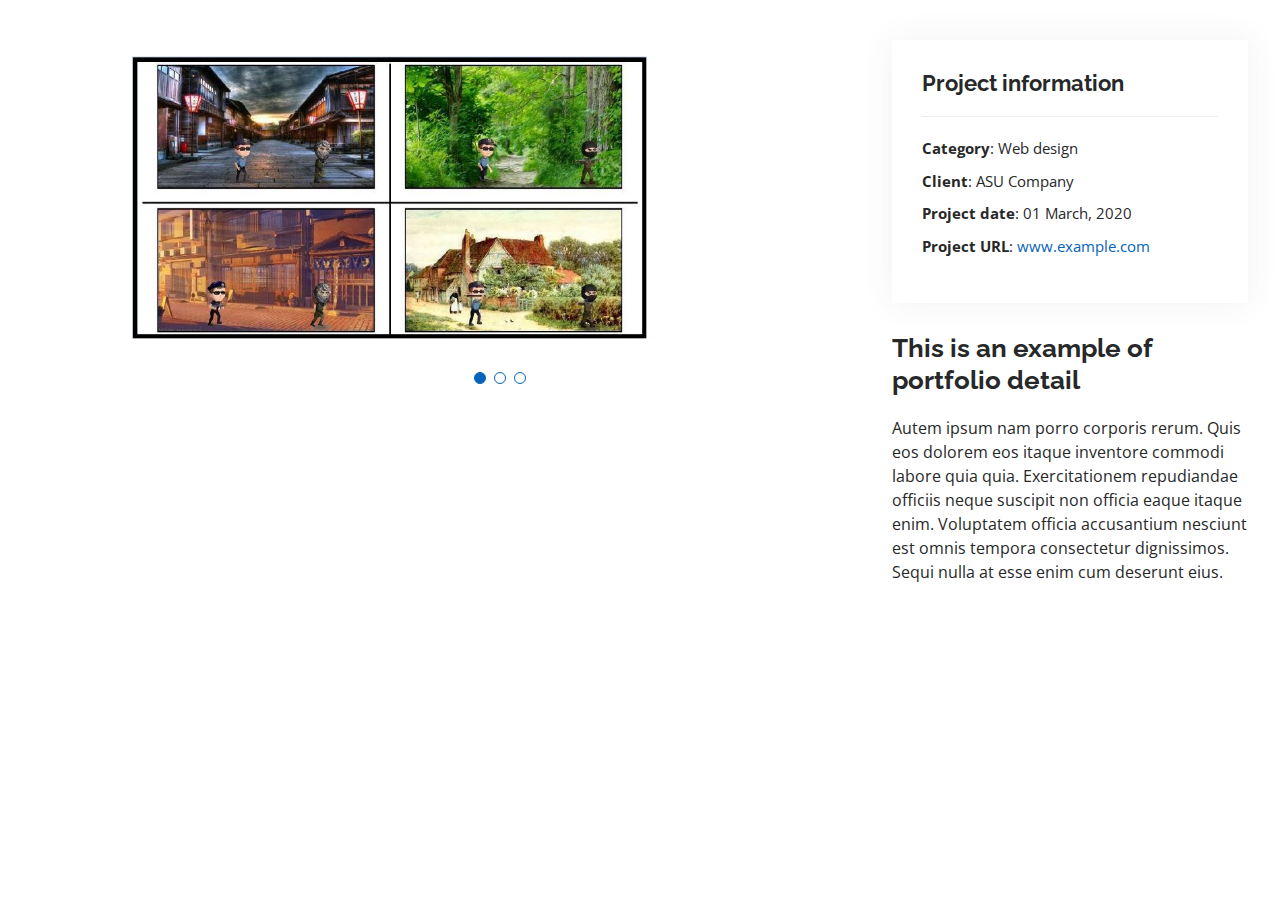
<file: portfolio-details1.html>
<!DOCTYPE html>
<html lang="en">

<head>
  <meta charset="utf-8">
  <meta content="width=device-width, initial-scale=1.0" name="viewport">

  <title>Portfolio Details - Personal Bootstrap Template</title>
  <meta content="" name="description">
  <meta content="" name="keywords">

  <!-- Favicons -->
  <link href="assets/img/favicon.png" rel="icon">
  <link href="assets/img/apple-touch-icon.png" rel="apple-touch-icon">

  <!-- Google Fonts -->
  <link href="https://fonts.googleapis.com/css?family=Open+Sans:300,300i,400,400i,600,600i,700,700i|Raleway:300,300i,400,400i,500,500i,600,600i,700,700i|Poppins:300,300i,400,400i,500,500i,600,600i,700,700i" rel="stylesheet">

  <!-- Vendor CSS Files -->
  <link href="assets/vendor/aos/aos.css" rel="stylesheet">
  <link href="assets/vendor/bootstrap/css/bootstrap.min.css" rel="stylesheet">
  <link href="assets/vendor/bootstrap-icons/bootstrap-icons.css" rel="stylesheet">
  <link href="assets/vendor/boxicons/css/boxicons.min.css" rel="stylesheet">
  <link href="assets/vendor/glightbox/css/glightbox.min.css" rel="stylesheet">
  <link href="assets/vendor/swiper/swiper-bundle.min.css" rel="stylesheet">

  <!-- Template Main CSS File -->
  <link href="assets/css/style.css" rel="stylesheet">


</head>

<body>

  <main id="main">

    <!-- ======= Portfolio Details Section ======= -->
    <section id="portfolio-details" class="portfolio-details">
      <div class="container">

        <div class="row gy-4">

          <div class="col-lg-8">
            <div class="portfolio-details-slider swiper">
              <div class="swiper-wrapper align-items-center">

                <div class="swiper-slide">
                  <img src="assets/ap2/Weapon.JPG" alt="">
                </div>

                <div class="swiper-slide">
                  <img src="assets/ap2/acc.JPG" alt="">
                </div>

                <div class="swiper-slide">
                  <img src="assets/ap2/time.JPG" alt="">
                </div>

              </div>
              <div class="swiper-pagination"></div>
            </div>
          </div>

          <div class="col-lg-4">
            <div class="portfolio-info">
              <h3>Project information</h3>
              <ul>
                <li><strong>Category</strong>: Web design</li>
                <li><strong>Client</strong>: ASU Company</li>
                <li><strong>Project date</strong>: 01 March, 2020</li>
                <li><strong>Project URL</strong>: <a href="#">www.example.com</a></li>
              </ul>
            </div>
            <div class="portfolio-description">
              <h2>This is an example of portfolio detail</h2>
              <p>
                Autem ipsum nam porro corporis rerum. Quis eos dolorem eos itaque inventore commodi labore quia quia. Exercitationem repudiandae officiis neque suscipit non officia eaque itaque enim. Voluptatem officia accusantium nesciunt est omnis tempora consectetur dignissimos. Sequi nulla at esse enim cum deserunt eius.
              </p>
            </div>
          </div>

        </div>

      </div>
    </section><!-- End Portfolio Details Section -->

  </main><!-- End #main -->

  <div id="preloader"></div>
  <a href="#" class="back-to-top d-flex align-items-center justify-content-center"><i class="bi bi-arrow-up-short"></i></a>

  <!-- Vendor JS Files -->
  <script src="assets/vendor/purecounter/purecounter.js"></script>
  <script src="assets/vendor/aos/aos.js"></script>
  <script src="assets/vendor/bootstrap/js/bootstrap.bundle.min.js"></script>
  <script src="assets/vendor/glightbox/js/glightbox.min.js"></script>
  <script src="assets/vendor/isotope-layout/isotope.pkgd.min.js"></script>
  <script src="assets/vendor/swiper/swiper-bundle.min.js"></script>
  <script src="assets/vendor/typed.js/typed.min.js"></script>
  <script src="assets/vendor/waypoints/noframework.waypoints.js"></script>
  <script src="assets/vendor/php-email-form/validate.js"></script>

  <!-- Template Main JS File -->
  <script src="assets/js/main.js"></script>

</body>

</html>
</file>
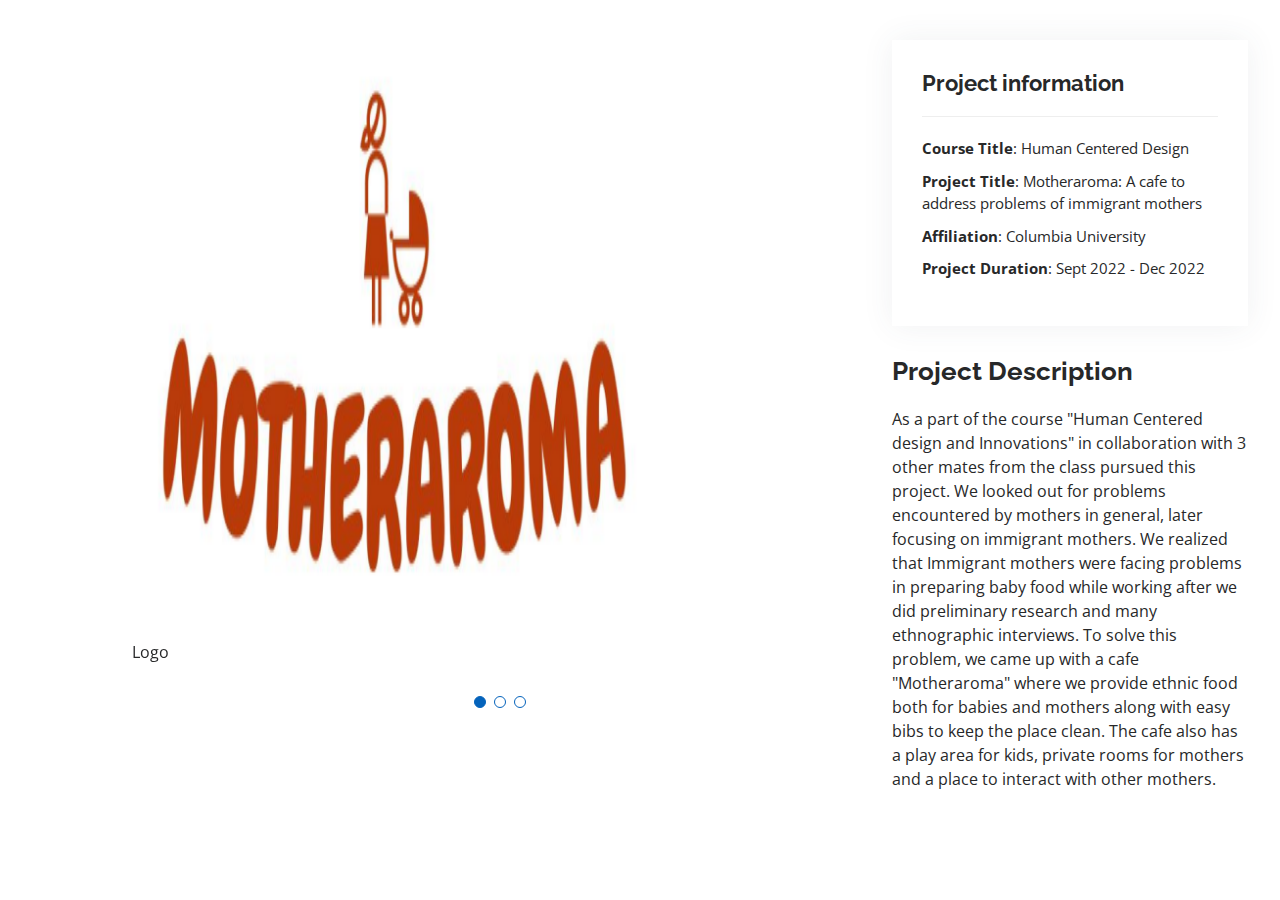
<file: portfolio-details11.html>
<!DOCTYPE html>
<html lang="en">

<head>
  <meta charset="utf-8">
  <meta content="width=device-width, initial-scale=1.0" name="viewport">

  <title>Human Centered Design Project</title>
  <meta content="" name="description">
  <meta content="" name="keywords">

  <!-- Favicons -->
  <link href="assets/img/web.jpg" rel="icon">
  <link href="assets/img/web.jpg" rel="apple-touch-icon">

  <!-- Google Fonts -->
  <link href="https://fonts.googleapis.com/css?family=Open+Sans:300,300i,400,400i,600,600i,700,700i|Raleway:300,300i,400,400i,500,500i,600,600i,700,700i|Poppins:300,300i,400,400i,500,500i,600,600i,700,700i" rel="stylesheet">

  <!-- Vendor CSS Files -->
  <link href="assets/vendor/aos/aos.css" rel="stylesheet">
  <link href="assets/vendor/bootstrap/css/bootstrap.min.css" rel="stylesheet">
  <link href="assets/vendor/bootstrap-icons/bootstrap-icons.css" rel="stylesheet">
  <link href="assets/vendor/boxicons/css/boxicons.min.css" rel="stylesheet">
  <link href="assets/vendor/glightbox/css/glightbox.min.css" rel="stylesheet">
  <link href="assets/vendor/swiper/swiper-bundle.min.css" rel="stylesheet">

  <!-- Template Main CSS File -->
  <link href="assets/css/style.css" rel="stylesheet">

</head>

<body>

  <main id="main">

    <!-- ======= Portfolio Details Section ======= -->
    <section id="portfolio-details" class="portfolio-details">
      <div class="container">

        <div class="row gy-4">

          <div class="col-lg-8">
            <div class="portfolio-details-slider swiper">
              <div class="swiper-wrapper align-items-center">
                
                <div class="swiper-slide">
                  <img src="assets/cp3/HCD1.PNG" alt="" height="600">
                  <p> Logo</p>
                </div>

                <div class="swiper-slide">
                  <img src="assets/cp3/HCD2.PNG" alt="">
                  <p> Problem Statement </p>
                </div>
                
                <div class="swiper-slide">
                  <img src="assets/cp3/HCD3.PNG" alt="">
                  <p> View of Cafe Modeled </p>
                </div>
              </div>
              <div class="swiper-pagination"></div>
            </div>
          </div>

          <div class="col-lg-4">
            <div class="portfolio-info">
              <h3>Project information</h3>
              <ul>
                <li><strong>Course Title</strong>: Human Centered Design</li>
                <li><strong>Project Title</strong>: Motheraroma: A cafe to address problems of immigrant mothers</li>
                <li><strong>Affiliation</strong>: Columbia University</li>
                <li><strong>Project Duration</strong>: Sept 2022 - Dec 2022</li>
              </ul>
            </div>
            <div class="portfolio-description">
              <h2>Project Description</h2>
              <p>
                As a part of the course "Human Centered design and Innovations" in collaboration with 3 other mates from the class pursued this project. We looked out for problems encountered 
                by mothers in general, later focusing on immigrant mothers. We realized that Immigrant mothers were facing problems in preparing baby food while working after we did preliminary research 
                and many ethnographic interviews. To solve this problem, we came up with a cafe "Motheraroma" where we provide ethnic food both for babies and mothers along with easy bibs to keep the place clean.
                The cafe also has a play area for kids, private rooms for mothers and a place to interact with other mothers. 
              </p>
            </div>
          </div>

        </div>

      </div>
    </section><!-- End Portfolio Details Section -->

  </main><!-- End #main -->

  <div id="preloader"></div>
  <a href="#" class="back-to-top d-flex align-items-center justify-content-center"><i class="bi bi-arrow-up-short"></i></a>

  <!-- Vendor JS Files -->
  <script src="assets/vendor/purecounter/purecounter.js"></script>
  <script src="assets/vendor/aos/aos.js"></script>
  <script src="assets/vendor/bootstrap/js/bootstrap.bundle.min.js"></script>
  <script src="assets/vendor/glightbox/js/glightbox.min.js"></script>
  <script src="assets/vendor/isotope-layout/isotope.pkgd.min.js"></script>
  <script src="assets/vendor/swiper/swiper-bundle.min.js"></script>
  <script src="assets/vendor/typed.js/typed.min.js"></script>
  <script src="assets/vendor/waypoints/noframework.waypoints.js"></script>
  <script src="assets/vendor/php-email-form/validate.js"></script>

  <!-- Template Main JS File -->
  <script src="assets/js/main.js"></script>

</body>

</html>
</file>
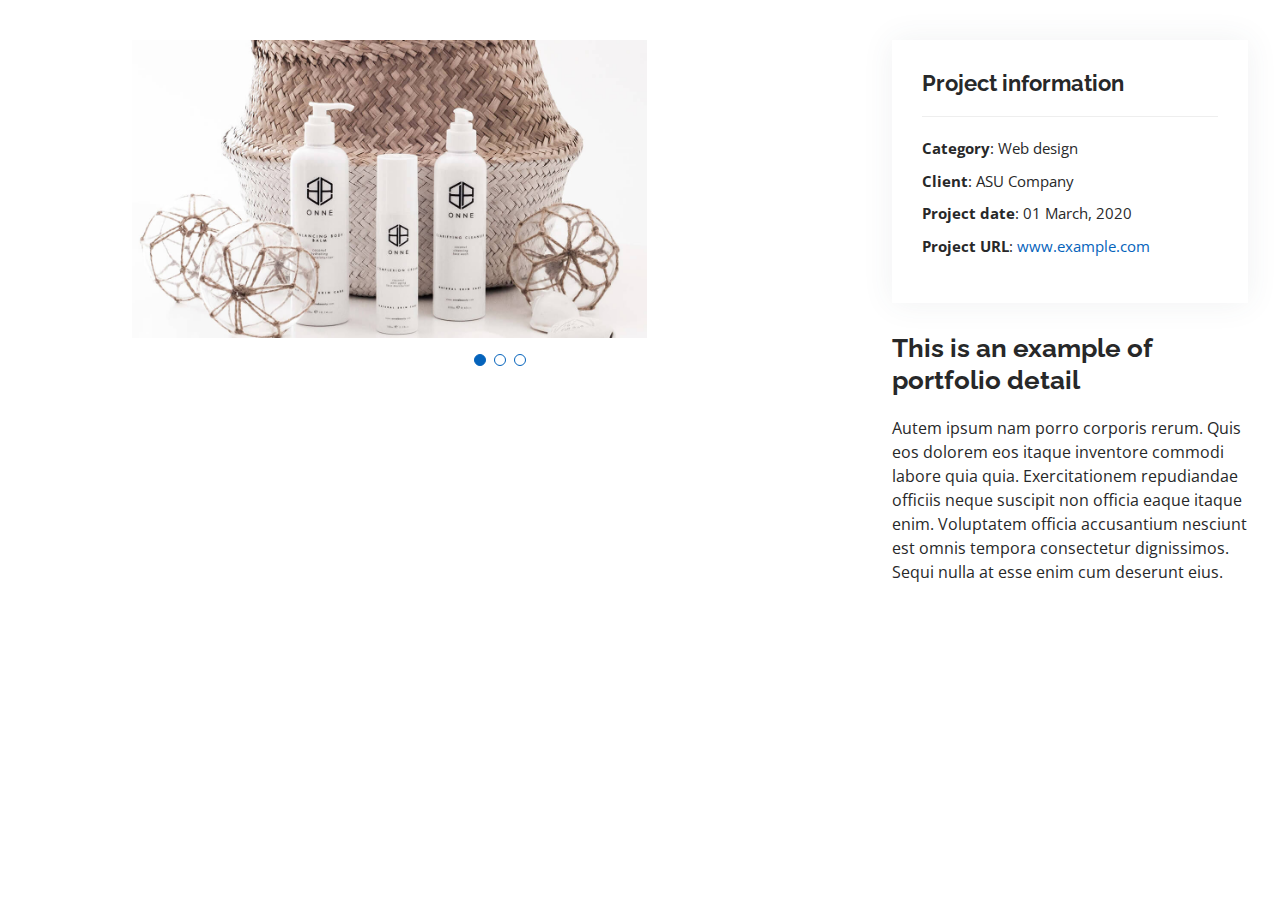
<file: portfolio-details4.html>
<!DOCTYPE html>
<html lang="en">

<head>
  <meta charset="utf-8">
  <meta content="width=device-width, initial-scale=1.0" name="viewport">

  <title>Portfolio Details - Personal Bootstrap Template</title>
  <meta content="" name="description">
  <meta content="" name="keywords">

  <!-- Favicons -->
  <link href="assets/img/favicon.png" rel="icon">
  <link href="assets/img/apple-touch-icon.png" rel="apple-touch-icon">

  <!-- Google Fonts -->
  <link href="https://fonts.googleapis.com/css?family=Open+Sans:300,300i,400,400i,600,600i,700,700i|Raleway:300,300i,400,400i,500,500i,600,600i,700,700i|Poppins:300,300i,400,400i,500,500i,600,600i,700,700i" rel="stylesheet">

  <!-- Vendor CSS Files -->
  <link href="assets/vendor/aos/aos.css" rel="stylesheet">
  <link href="assets/vendor/bootstrap/css/bootstrap.min.css" rel="stylesheet">
  <link href="assets/vendor/bootstrap-icons/bootstrap-icons.css" rel="stylesheet">
  <link href="assets/vendor/boxicons/css/boxicons.min.css" rel="stylesheet">
  <link href="assets/vendor/glightbox/css/glightbox.min.css" rel="stylesheet">
  <link href="assets/vendor/swiper/swiper-bundle.min.css" rel="stylesheet">

  <!-- Template Main CSS File -->
  <link href="assets/css/style.css" rel="stylesheet">

  <!-- =======================================================
  * Template Name: MyResume - v4.7.0
  * Template URL: https://bootstrapmade.com/free-html-bootstrap-template-my-resume/
  * Author: BootstrapMade.com
  * License: https://bootstrapmade.com/license/
  ======================================================== -->
</head>

<body>

  <main id="main">

    <!-- ======= Portfolio Details Section ======= -->
    <section id="portfolio-details" class="portfolio-details">
      <div class="container">

        <div class="row gy-4">

          <div class="col-lg-8">
            <div class="portfolio-details-slider swiper">
              <div class="swiper-wrapper align-items-center">

                <div class="swiper-slide">
                  <img src="assets/img/portfolio/portfolio-details-1.jpg" alt="">
                </div>

                <div class="swiper-slide">
                  <img src="assets/img/portfolio/portfolio-details-2.jpg" alt="">
                </div>

                <div class="swiper-slide">
                  <img src="assets/img/portfolio/portfolio-details-3.jpg" alt="">
                </div>

              </div>
              <div class="swiper-pagination"></div>
            </div>
          </div>

          <div class="col-lg-4">
            <div class="portfolio-info">
              <h3>Project information</h3>
              <ul>
                <li><strong>Category</strong>: Web design</li>
                <li><strong>Client</strong>: ASU Company</li>
                <li><strong>Project date</strong>: 01 March, 2020</li>
                <li><strong>Project URL</strong>: <a href="#">www.example.com</a></li>
              </ul>
            </div>
            <div class="portfolio-description">
              <h2>This is an example of portfolio detail</h2>
              <p>
                Autem ipsum nam porro corporis rerum. Quis eos dolorem eos itaque inventore commodi labore quia quia. Exercitationem repudiandae officiis neque suscipit non officia eaque itaque enim. Voluptatem officia accusantium nesciunt est omnis tempora consectetur dignissimos. Sequi nulla at esse enim cum deserunt eius.
              </p>
            </div>
          </div>

        </div>

      </div>
    </section><!-- End Portfolio Details Section -->

  </main><!-- End #main -->

  <div id="preloader"></div>
  <a href="#" class="back-to-top d-flex align-items-center justify-content-center"><i class="bi bi-arrow-up-short"></i></a>

  <!-- Vendor JS Files -->
  <script src="assets/vendor/purecounter/purecounter.js"></script>
  <script src="assets/vendor/aos/aos.js"></script>
  <script src="assets/vendor/bootstrap/js/bootstrap.bundle.min.js"></script>
  <script src="assets/vendor/glightbox/js/glightbox.min.js"></script>
  <script src="assets/vendor/isotope-layout/isotope.pkgd.min.js"></script>
  <script src="assets/vendor/swiper/swiper-bundle.min.js"></script>
  <script src="assets/vendor/typed.js/typed.min.js"></script>
  <script src="assets/vendor/waypoints/noframework.waypoints.js"></script>
  <script src="assets/vendor/php-email-form/validate.js"></script>

  <!-- Template Main JS File -->
  <script src="assets/js/main.js"></script>

</body>

</html>
</file>
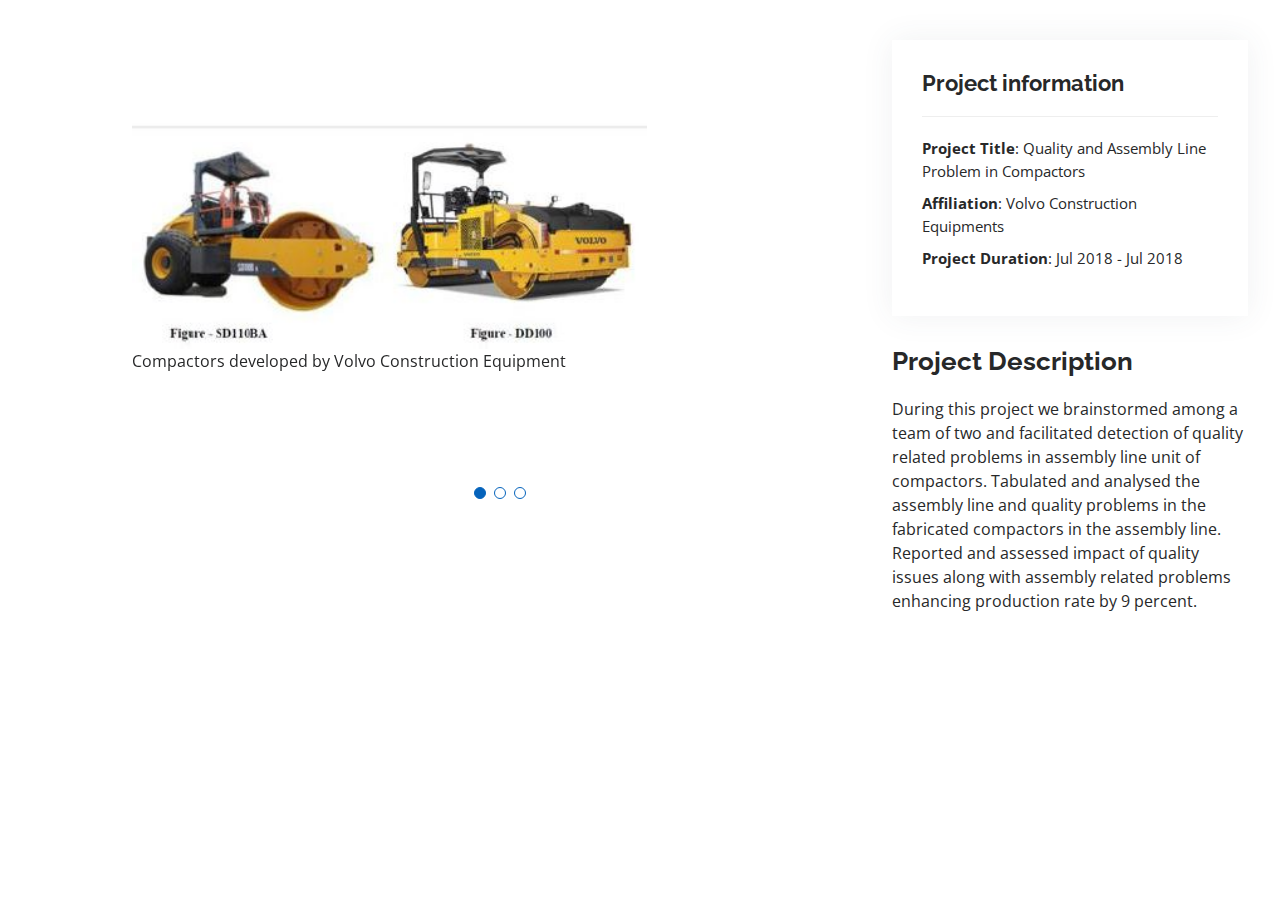
<file: portfolio-details7.html>
<!DOCTYPE html>
<html lang="en">

<head>
  <meta charset="utf-8">
  <meta content="width=device-width, initial-scale=1.0" name="viewport">

  <title>Portfolio Details - Personal Bootstrap Template</title>
  <meta content="" name="description">
  <meta content="" name="keywords">

  <!-- Favicons -->
  <link href="assets/img/web.jpg" rel="icon">
  <link href="assets/img/web.jpg" rel="apple-touch-icon">

  <!-- Google Fonts -->
  <link href="https://fonts.googleapis.com/css?family=Open+Sans:300,300i,400,400i,600,600i,700,700i|Raleway:300,300i,400,400i,500,500i,600,600i,700,700i|Poppins:300,300i,400,400i,500,500i,600,600i,700,700i" rel="stylesheet">

  <!-- Vendor CSS Files -->
  <link href="assets/vendor/aos/aos.css" rel="stylesheet">
  <link href="assets/vendor/bootstrap/css/bootstrap.min.css" rel="stylesheet">
  <link href="assets/vendor/bootstrap-icons/bootstrap-icons.css" rel="stylesheet">
  <link href="assets/vendor/boxicons/css/boxicons.min.css" rel="stylesheet">
  <link href="assets/vendor/glightbox/css/glightbox.min.css" rel="stylesheet">
  <link href="assets/vendor/swiper/swiper-bundle.min.css" rel="stylesheet">

  <!-- Template Main CSS File -->
  <link href="assets/css/style.css" rel="stylesheet">

</head>

<body>

  <main id="main">

    <!-- ======= Portfolio Details Section ======= -->
    <section id="portfolio-details" class="portfolio-details">
      <div class="container">

        <div class="row gy-4">

          <div class="col-lg-8">
            <div class="portfolio-details-slider swiper">
              <div class="swiper-wrapper align-items-center">

                <div class="swiper-slide">
                  <img src="assets/ip4/comp.JPG" alt="">
                  <p>Compactors developed by Volvo Construction Equipment</p>
                </div>

                <div class="swiper-slide">
                  <img src="assets/ip4/tab.JPG" alt="">
                  <p>Tabulation of Quality Related Problems</p>
                </div>

                <div class="swiper-slide">
                  <img src="assets/ip4/tabu.JPG" alt="">
                  <p>Tabulation of Assembly Related Problems</p>
                </div>

              </div>
              <div class="swiper-pagination"></div>
            </div>
          </div>

          <div class="col-lg-4">
            <div class="portfolio-info">
              <h3>Project information</h3>
              <ul>
                <li><strong>Project Title</strong>: Quality and Assembly Line Problem in Compactors</li>
                <li><strong>Affiliation</strong>: Volvo Construction Equipments</li>
                <li><strong>Project Duration</strong>: Jul 2018 - Jul 2018</li>
              </ul>
            </div>
            <div class="portfolio-description">
              <h2>Project Description</h2>
              <p>
                During this project we brainstormed among a team of two and facilitated detection of quality related problems in assembly line unit of compactors. Tabulated and analysed the assembly line and quality problems in the fabricated compactors in the assembly line. 
                Reported and assessed impact of quality issues along with assembly related problems enhancing production rate by 9 percent. 
              </p>
            </div>
          </div>

        </div>

      </div>
    </section><!-- End Portfolio Details Section -->

  </main><!-- End #main -->

  <div id="preloader"></div>
  <a href="#" class="back-to-top d-flex align-items-center justify-content-center"><i class="bi bi-arrow-up-short"></i></a>

  <!-- Vendor JS Files -->
  <script src="assets/vendor/purecounter/purecounter.js"></script>
  <script src="assets/vendor/aos/aos.js"></script>
  <script src="assets/vendor/bootstrap/js/bootstrap.bundle.min.js"></script>
  <script src="assets/vendor/glightbox/js/glightbox.min.js"></script>
  <script src="assets/vendor/isotope-layout/isotope.pkgd.min.js"></script>
  <script src="assets/vendor/swiper/swiper-bundle.min.js"></script>
  <script src="assets/vendor/typed.js/typed.min.js"></script>
  <script src="assets/vendor/waypoints/noframework.waypoints.js"></script>
  <script src="assets/vendor/php-email-form/validate.js"></script>

  <!-- Template Main JS File -->
  <script src="assets/js/main.js"></script>

</body>

</html>
</file>
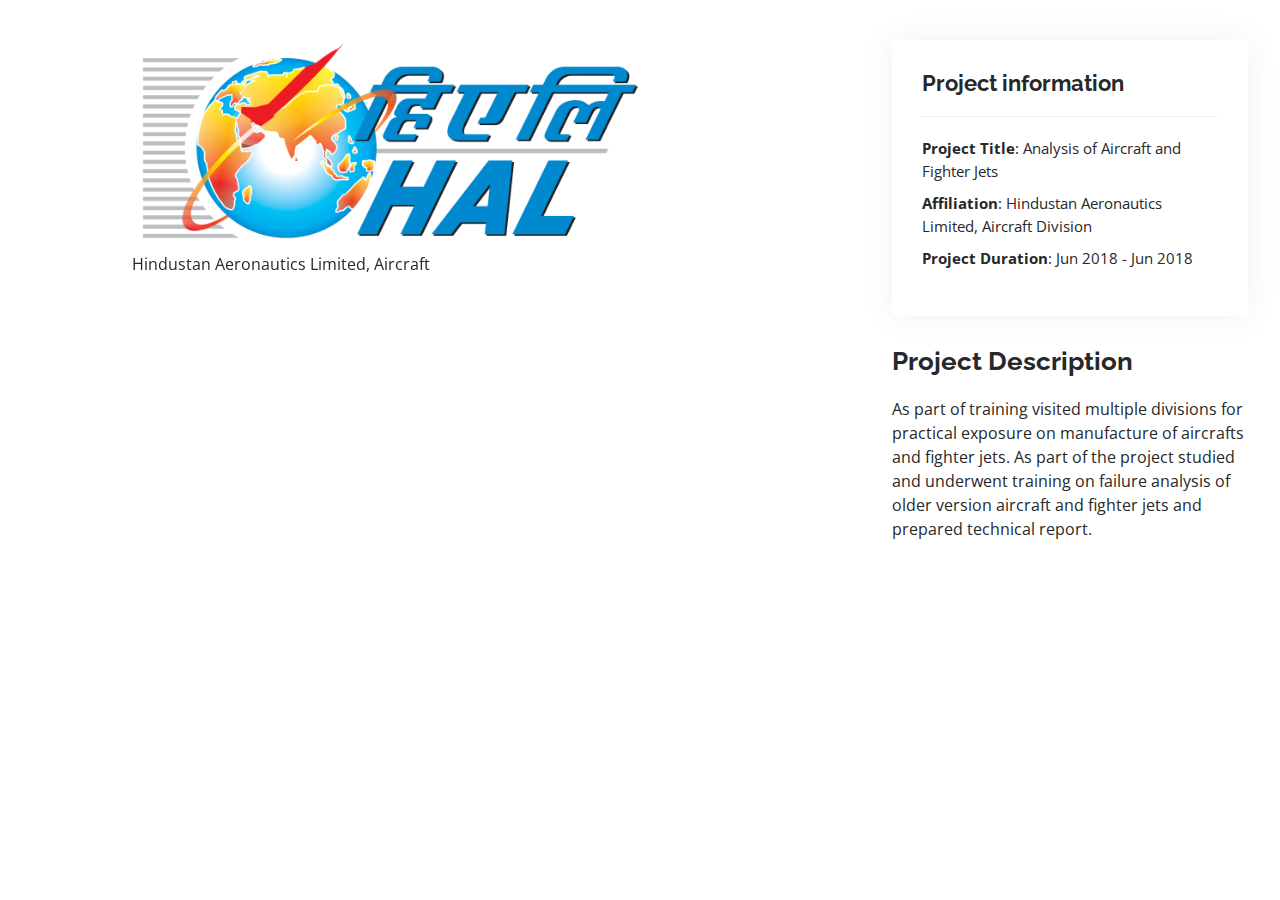
<file: portfolio-details8.html>
<!DOCTYPE html>
<html lang="en">

<head>
  <meta charset="utf-8">
  <meta content="width=device-width, initial-scale=1.0" name="viewport">

  <title>Portfolio Details - Personal Bootstrap Template</title>
  <meta content="" name="description">
  <meta content="" name="keywords">

  <!-- Favicons -->
  <link href="assets/img/web.jpg" rel="icon">
  <link href="assets/img/web.jpg" rel="apple-touch-icon">

  <!-- Google Fonts -->
  <link href="https://fonts.googleapis.com/css?family=Open+Sans:300,300i,400,400i,600,600i,700,700i|Raleway:300,300i,400,400i,500,500i,600,600i,700,700i|Poppins:300,300i,400,400i,500,500i,600,600i,700,700i" rel="stylesheet">

  <!-- Vendor CSS Files -->
  <link href="assets/vendor/aos/aos.css" rel="stylesheet">
  <link href="assets/vendor/bootstrap/css/bootstrap.min.css" rel="stylesheet">
  <link href="assets/vendor/bootstrap-icons/bootstrap-icons.css" rel="stylesheet">
  <link href="assets/vendor/boxicons/css/boxicons.min.css" rel="stylesheet">
  <link href="assets/vendor/glightbox/css/glightbox.min.css" rel="stylesheet">
  <link href="assets/vendor/swiper/swiper-bundle.min.css" rel="stylesheet">

  <!-- Template Main CSS File -->
  <link href="assets/css/style.css" rel="stylesheet">

</head>

<body>

  <main id="main">

    <!-- ======= Portfolio Details Section ======= -->
    <section id="portfolio-details" class="portfolio-details">
      <div class="container">

        <div class="row gy-4">

          <div class="col-lg-8">
            <div class="portfolio-details-slider swiper">
              <div class="swiper-wrapper align-items-center">

                <div class="swiper-slide">
                  <img src="assets/ip5/HAL.JPG" alt="">
                  <p> Hindustan Aeronautics Limited, Aircraft</p>
                </div>

              </div>
              <div class="swiper-pagination"></div>
            </div>
          </div>

          <div class="col-lg-4">
            <div class="portfolio-info">
              <h3>Project information</h3>
              <ul>
                <li><strong>Project Title</strong>: Analysis of Aircraft and Fighter Jets</li>
                <li><strong>Affiliation</strong>: Hindustan Aeronautics Limited, Aircraft Division</li>
                <li><strong>Project Duration</strong>: Jun 2018 - Jun 2018</li>
              </ul>
            </div>
            <div class="portfolio-description">
              <h2>Project Description</h2>
              <p>
                As part of training visited multiple divisions for practical exposure on manufacture of aircrafts and fighter jets. As part of the project studied and underwent training on failure analysis of older version aircraft and fighter jets and prepared technical report.
              </p>
            </div>
          </div>

        </div>

      </div>
    </section><!-- End Portfolio Details Section -->

  </main><!-- End #main -->

  <div id="preloader"></div>
  <a href="#" class="back-to-top d-flex align-items-center justify-content-center"><i class="bi bi-arrow-up-short"></i></a>

  <!-- Vendor JS Files -->
  <script src="assets/vendor/purecounter/purecounter.js"></script>
  <script src="assets/vendor/aos/aos.js"></script>
  <script src="assets/vendor/bootstrap/js/bootstrap.bundle.min.js"></script>
  <script src="assets/vendor/glightbox/js/glightbox.min.js"></script>
  <script src="assets/vendor/isotope-layout/isotope.pkgd.min.js"></script>
  <script src="assets/vendor/swiper/swiper-bundle.min.js"></script>
  <script src="assets/vendor/typed.js/typed.min.js"></script>
  <script src="assets/vendor/waypoints/noframework.waypoints.js"></script>
  <script src="assets/vendor/php-email-form/validate.js"></script>

  <!-- Template Main JS File -->
  <script src="assets/js/main.js"></script>

</body>

</html>
</file>
<file: assets/css/style.css>
/**
* Template Name: MyResume - v4.7.0
* Template URL: https://bootstrapmade.com/free-html-bootstrap-template-my-resume/
* Author: BootstrapMade.com
* License: https://bootstrapmade.com/license/
*/

/*--------------------------------------------------------------
# General
--------------------------------------------------------------*/
body {
  font-family: "Open Sans", sans-serif;
  color: #272829;
}

a {
  color: #0563bb;
  text-decoration: none;
}

a:hover {
  color: #067ded;
  text-decoration: none;
}

h1, h2, h3, h4, h5, h6 {
  font-family: "Raleway", sans-serif;
}

/*--------------------------------------------------------------
# Back to top button
--------------------------------------------------------------*/
.back-to-top {
  position: fixed;
  visibility: hidden;
  opacity: 0;
  right: 15px;
  bottom: 15px;
  z-index: 996;
  background: #0563bb;
  width: 40px;
  height: 40px;
  border-radius: 50px;
  transition: all 0.4s;
}
.back-to-top i {
  font-size: 28px;
  color: #fff;
  line-height: 0;
}
.back-to-top:hover {
  background: #0678e3;
  color: #fff;
}
.back-to-top.active {
  visibility: visible;
  opacity: 1;
}

/*--------------------------------------------------------------
# Preloader
--------------------------------------------------------------*/
#preloader {
  position: fixed;
  top: 0;
  left: 0;
  right: 0;
  bottom: 0;
  z-index: 9999;
  overflow: hidden;
  background: #fff;
}

#preloader:before {
  content: "";
  position: fixed;
  top: calc(50% - 30px);
  left: calc(50% - 30px);
  border: 6px solid #0563bb;
  border-top-color: #fff;
  border-bottom-color: #fff;
  border-radius: 50%;
  width: 60px;
  height: 60px;
  -webkit-animation: animate-preloader 1s linear infinite;
  animation: animate-preloader 1s linear infinite;
}

@-webkit-keyframes animate-preloader {
  0% {
    transform: rotate(0deg);
  }
  100% {
    transform: rotate(360deg);
  }
}

@keyframes animate-preloader {
  0% {
    transform: rotate(0deg);
  }
  100% {
    transform: rotate(360deg);
  }
}
/*--------------------------------------------------------------
# Disable aos animation delay on mobile devices
--------------------------------------------------------------*/
@media screen and (max-width: 768px) {
  [data-aos-delay] {
    transition-delay: 0 !important;
  }
}
/*--------------------------------------------------------------
# Header
--------------------------------------------------------------*/
#header {
  position: fixed;
  top: 0;
  left: 0;
  bottom: 0;
  z-index: 9997;
  transition: all 0.5s;
  padding: 15px;
  overflow-y: auto;
}
@media (max-width: 992px) {
  #header {
    width: 300px;
    background: #fff;
    border-right: 1px solid #e6e9ec;
    left: -300px;
  }
}

@media (min-width: 992px) {
  #main {
    margin-left: 100px;
  }
}
/*--------------------------------------------------------------
# Navigation Menu
--------------------------------------------------------------*/
/**
* Desktop Navigation 
*/
.nav-menu {
  padding: 0;
  display: block;
}
.nav-menu * {
  margin: 0;
  padding: 0;
  list-style: none;
}
.nav-menu > ul > li {
  position: relative;
  white-space: nowrap;
}
.nav-menu a, .nav-menu a:focus {
  display: flex;
  align-items: center;
  color: #45505b;
  padding: 10px 18px;
  margin-bottom: 8px;
  transition: 0.3s;
  font-size: 15px;
  border-radius: 50px;
  background: #f2f3f5;
  height: 56px;
  width: 100%;
  overflow: hidden;
  transition: 0.3s;
}
.nav-menu a i, .nav-menu a:focus i {
  font-size: 20px;
}
.nav-menu a span, .nav-menu a:focus span {
  padding: 0 5px 0 7px;
  color: #45505b;
}
@media (min-width: 992px) {
  .nav-menu a, .nav-menu a:focus {
    width: 56px;
  }
  .nav-menu a span, .nav-menu a:focus span {
    display: none;
    color: #fff;
  }
}
.nav-menu a:hover, .nav-menu .active, .nav-menu .active:focus, .nav-menu li:hover > a {
  color: #fff;
  background: #0563bb;
}
.nav-menu a:hover span, .nav-menu .active span, .nav-menu .active:focus span, .nav-menu li:hover > a span {
  color: #fff;
}
.nav-menu a:hover, .nav-menu li:hover > a {
  width: 100%;
  color: #fff;
}
.nav-menu a:hover span, .nav-menu li:hover > a span {
  display: block;
}

/**
* Mobile Navigation 
*/
.mobile-nav-toggle {
  position: fixed;
  right: 10px;
  top: 10px;
  z-index: 9998;
  border: 0;
  background: none;
  font-size: 28px;
  transition: all 0.4s;
  outline: none !important;
  line-height: 0;
  cursor: pointer;
  border-radius: 50px;
  padding: 5px;
}
.mobile-nav-toggle i {
  color: #45505b;
}

.mobile-nav-active {
  overflow: hidden;
}
.mobile-nav-active #header {
  left: 0;
}
.mobile-nav-active .mobile-nav-toggle {
  color: #fff;
  background-color: #0563bb;
}

/*--------------------------------------------------------------
# Hero Section
--------------------------------------------------------------*/
.html-mobile-background {
    position: relative;
    z-index: -1;
    top: 0;
    left: 0;
    width: 150%;
    height: 150%; /* To compensate for mobile browser address bar space */
    background: url("../img/img.jpg") no-repeat; 
    background-size: 100% 100%;
}

#hero {
  width: 100%;
  height: 100vh;
  background: url("../img/img.jpg") top;
  background-size: cover;
  position: static;
  .html-mobile-background {
        display: none;
    }
}
@media (min-width: 992px) {
  #hero {
    padding-left: 160px;
  }
}
#hero:before {
  content: "";
  background: rgba(255, 255, 255, 0.8);
  position: absolute;
  bottom: 0;
  top: 0;
  left: 0;
  right: 0;
}
#hero h1 {
  margin: 0;
  font-size: 64px;
  font-weight: 700;
  line-height: 56px;
  color: #45505b;
}
#hero p {
  color: #45505b;
  margin: 15px 0 0 0;
  font-size: 26px;
  font-family: "Poppins", sans-serif;
}
#hero p span {
  color: #0563bb;
  letter-spacing: 1px;
}
#hero .social-links {
  margin-top: 30px;
}
#hero .social-links a {
  font-size: 24px;
  display: inline-block;
  color: #45505b;
  line-height: 1;
  margin-right: 20px;
  transition: 0.3s;
}
#hero .social-links a:hover {
  color: #0563bb;
}
@media (max-width: 992px) {
  #hero {
    text-align: center;
  }
  #hero h1 {
    font-size: 32px;
    line-height: 36px;
  }
  #hero p {
    margin-top: 10px;
    font-size: 20px;
    line-height: 24px;
  }
}

/*--------------------------------------------------------------
# Sections General
--------------------------------------------------------------*/
section {
  padding: 60px 0;
  overflow: hidden;
}

.section-title {
  text-align: center;
  padding-bottom: 30px;
}
.section-title h2 {
  font-size: 32px;
  font-weight: bold;
  text-transform: uppercase;
  margin-bottom: 20px;
  padding-bottom: 20px;
  position: relative;
  color: #45505b;
}
.section-title h2::before {
  content: "";
  position: absolute;
  display: block;
  width: 120px;
  height: 1px;
  background: #ddd;
  bottom: 1px;
  left: calc(50% - 60px);
}
.section-title h2::after {
  content: "";
  position: absolute;
  display: block;
  width: 40px;
  height: 3px;
  background: #0563bb;
  bottom: 0;
  left: calc(50% - 20px);
}
.section-title p {
  margin-bottom: 0;
}

/*--------------------------------------------------------------
# About
--------------------------------------------------------------*/
.about .content h3 {
  font-weight: 700;
  font-size: 26px;
  color: #728394;
}
.about .content ul {
  list-style: none;
  padding: 0;
}
.about .content ul li {
  margin-bottom: 20px;
  display: flex;
  align-items: center;
}
.about .content ul strong {
  margin-right: 10px;
}
.about .content ul i {
  font-size: 16px;
  margin-right: 5px;
  color: #0563bb;
  line-height: 0;
}
.about .content p:last-child {
  margin-bottom: 0;
}

/*--------------------------------------------------------------
# Facts
--------------------------------------------------------------*/
.facts .count-box {
  padding: 30px 30px 25px 30px;
  margin-top: 30px;
  width: 100%;
  position: relative;
  text-align: center;
  background: #fff;
}
.facts .count-box i {
  position: absolute;
  top: -25px;
  left: 50%;
  transform: translateX(-50%);
  font-size: 24px;
  background: #0563bb;
  color: #fff;
  border-radius: 50px;
  display: inline-flex;
  align-items: center;
  justify-content: center;
  width: 48px;
  height: 48px;
}
.facts .count-box span {
  font-size: 36px;
  display: block;
  font-weight: 600;
  color: #011426;
}
.facts .count-box p {
  padding: 0;
  margin: 0;
  font-family: "Raleway", sans-serif;
  font-size: 14px;
}

/*--------------------------------------------------------------
# Akills
--------------------------------------------------------------*/
.skills .progress {
  height: 60px;
  display: block;
  background: none;
  border-radius: 0;
}
.skills .progress .skill {
  padding: 10px 0;
  margin: 0;
  text-transform: uppercase;
  display: block;
  font-weight: 600;
  font-family: "Poppins", sans-serif;
  color: #45505b;
}
.skills .progress .skill .val {
  float: right;
  font-style: normal;
}
.skills .progress-bar-wrap {
  background: #f2f3f5;
}
.skills .progress-bar {
  width: 1px;
  height: 10px;
  transition: 0.9s;
  background-color: #0563bb;
}

/*--------------------------------------------------------------
# Resume
--------------------------------------------------------------*/
.resume .resume-title {
  font-size: 26px;
  font-weight: 700;
  margin-top: 20px;
  margin-bottom: 20px;
  color: #45505b;
}
.resume .resume-item {
  padding: 0 0 20px 20px;
  margin-top: -2px;
  border-left: 2px solid #0563bb;
  position: relative;
}
.resume .resume-item h4 {
  line-height: 18px;
  font-size: 18px;
  font-weight: 600;
  text-transform: uppercase;
  font-family: "Poppins", sans-serif;
  color: #0563bb;
  margin-bottom: 10px;
}
.resume .resume-item h5 {
  font-size: 16px;
  background: #f7f8f9;
  padding: 5px 15px;
  display: inline-block;
  font-weight: 600;
  margin-bottom: 10px;
}
.resume .resume-item ul {
  padding-left: 20px;
}
.resume .resume-item ul li {
  padding-bottom: 10px;
}
.resume .resume-item:last-child {
  padding-bottom: 0;
}
.resume .resume-item::before {
  content: "";
  position: absolute;
  width: 16px;
  height: 16px;
  border-radius: 50px;
  left: -9px;
  top: 0;
  background: #fff;
  border: 2px solid #0563bb;
}

/*--------------------------------------------------------------
# Portfolio
--------------------------------------------------------------*/
.portfolio .portfolio-item {
  margin-bottom: 30px;
}
.portfolio #portfolio-flters {
  padding: 0;
  margin: 0 auto 25px auto;
  list-style: none;
  text-align: center;
  background: #fff;
  border-radius: 50px;
  padding: 2px 15px;
}
.portfolio #portfolio-flters li {
  cursor: pointer;
  display: inline-block;
  padding: 10px 15px;
  font-size: 14px;
  font-weight: 600;
  line-height: 1;
  text-transform: uppercase;
  color: #272829;
  margin-bottom: 5px;
  transition: all 0.3s ease-in-out;
}
.portfolio #portfolio-flters li:hover, .portfolio #portfolio-flters li.filter-active {
  color: #0563bb;
}
.portfolio #portfolio-flters li:last-child {
  margin-right: 0;
}
.portfolio .portfolio-wrap {
  transition: 0.3s;
  position: relative;
  overflow: hidden;
  z-index: 1;
  background: rgba(69, 80, 91, 0.8);
}
.portfolio .portfolio-wrap::before {
  content: "";
  background: rgba(255, 255, 255, 0.7);
  position: absolute;
  left: 30px;
  right: 30px;
  top: 30px;
  bottom: 30px;
  transition: all ease-in-out 0.3s;
  z-index: 2;
  opacity: 0;
}
.portfolio .portfolio-wrap .portfolio-info {
  opacity: 0;
  position: absolute;
  top: 0;
  left: 0;
  right: 0;
  bottom: 0;
  text-align: center;
  z-index: 3;
  transition: all ease-in-out 0.3s;
  display: flex;
  flex-direction: column;
  justify-content: center;
  align-items: center;
}
.portfolio .portfolio-wrap .portfolio-info::before {
  display: block;
  content: "";
  width: 48px;
  height: 48px;
  position: absolute;
  top: 35px;
  left: 35px;
  border-top: 3px solid #d7dce1;
  border-left: 3px solid #d7dce1;
  transition: all 0.5s ease 0s;
  z-index: 9994;
}
.portfolio .portfolio-wrap .portfolio-info::after {
  display: block;
  content: "";
  width: 48px;
  height: 48px;
  position: absolute;
  bottom: 35px;
  right: 35px;
  border-bottom: 3px solid #d7dce1;
  border-right: 3px solid #d7dce1;
  transition: all 0.5s ease 0s;
  z-index: 9994;
}
.portfolio .portfolio-wrap .portfolio-info h4 {
  font-size: 20px;
  color: #45505b;
  font-weight: 600;
}
.portfolio .portfolio-wrap .portfolio-info p {
  color: #45505b;
  font-size: 14px;
  text-transform: uppercase;
  padding: 0;
  margin: 0;
}
.portfolio .portfolio-wrap .portfolio-links {
  text-align: center;
  z-index: 4;
}
.portfolio .portfolio-wrap .portfolio-links a {
  color: #45505b;
  margin: 0 2px;
  font-size: 28px;
  display: inline-block;
  transition: 0.3s;
}
.portfolio .portfolio-wrap .portfolio-links a:hover {
  color: #148af9;
}
.portfolio .portfolio-wrap:hover::before {
  top: 0;
  left: 0;
  right: 0;
  bottom: 0;
  opacity: 1;
}
.portfolio .portfolio-wrap:hover .portfolio-info {
  opacity: 1;
}
.portfolio .portfolio-wrap:hover .portfolio-info::before {
  top: 15px;
  left: 15px;
}
.portfolio .portfolio-wrap:hover .portfolio-info::after {
  bottom: 15px;
  right: 15px;
}

/*--------------------------------------------------------------
# Portfolio Details
--------------------------------------------------------------*/
.portfolio-details {
  padding-top: 40px;
}
.portfolio-details .portfolio-details-slider img {
  width: 70%;
}
.portfolio-details .portfolio-details-slider .swiper-pagination {
  margin-top: 20px;
  position: relative;
}
.portfolio-details .portfolio-details-slider .swiper-pagination .swiper-pagination-bullet {
  width: 12px;
  height: 12px;
  background-color: #fff;
  opacity: 1;
  border: 1px solid #0563bb;
}
.portfolio-details .portfolio-details-slider .swiper-pagination .swiper-pagination-bullet-active {
  background-color: #0563bb;
}
.portfolio-details .portfolio-info {
  padding: 30px;
  box-shadow: 0px 0 30px rgba(69, 80, 91, 0.08);
}
.portfolio-details .portfolio-info h3 {
  font-size: 22px;
  font-weight: 700;
  margin-bottom: 20px;
  padding-bottom: 20px;
  border-bottom: 1px solid #eee;
}
.portfolio-details .portfolio-info ul {
  list-style: none;
  padding: 0;
  font-size: 15px;
}
.portfolio-details .portfolio-info ul li + li {
  margin-top: 10px;
}
.portfolio-details .portfolio-description {
  padding-top: 30px;
}
.portfolio-details .portfolio-description h2 {
  font-size: 26px;
  font-weight: 700;
  margin-bottom: 20px;
}
.portfolio-details .portfolio-description p {
  padding: 0;
}

/*--------------------------------------------------------------
# Services
--------------------------------------------------------------*/
.services .icon-box {
  text-align: center;
  padding: 70px 20px 80px 20px;
  transition: all ease-in-out 0.3s;
  background: #fff;
  box-shadow: 0px 5px 90px 0px rgba(110, 123, 131, 0.05);
}
.services .icon-box .icon {
  margin: 0 auto;
  width: 100px;
  height: 100px;
  display: flex;
  align-items: center;
  justify-content: center;
  transition: ease-in-out 0.3s;
  position: relative;
}
.services .icon-box .icon i {
  font-size: 36px;
  transition: 0.5s;
  position: relative;
}
.services .icon-box .icon svg {
  position: absolute;
  top: 0;
  left: 0;
}
.services .icon-box .icon svg path {
  transition: 0.5s;
  fill: #f5f5f5;
}
.services .icon-box h4 {
  font-weight: 600;
  margin: 10px 0 15px 0;
  font-size: 22px;
}
.services .icon-box h4 a {
  color: #45505b;
  transition: ease-in-out 0.3s;
}
.services .icon-box p {
  line-height: 24px;
  font-size: 14px;
  margin-bottom: 0;
}
.services .icon-box:hover {
  border-color: #fff;
  box-shadow: 0px 0 35px 0 rgba(0, 0, 0, 0.08);
}
.services .iconbox-blue i {
  color: #47aeff;
}
.services .iconbox-blue:hover .icon i {
  color: #fff;
}
.services .iconbox-blue:hover .icon path {
  fill: #47aeff;
}
.services .iconbox-orange i {
  color: #ffa76e;
}
.services .iconbox-orange:hover .icon i {
  color: #fff;
}
.services .iconbox-orange:hover .icon path {
  fill: #ffa76e;
}
.services .iconbox-pink i {
  color: #e80368;
}
.services .iconbox-pink:hover .icon i {
  color: #fff;
}
.services .iconbox-pink:hover .icon path {
  fill: #e80368;
}
.services .iconbox-yellow i {
  color: #ffbb2c;
}
.services .iconbox-yellow:hover .icon i {
  color: #fff;
}
.services .iconbox-yellow:hover .icon path {
  fill: #ffbb2c;
}
.services .iconbox-red i {
  color: #ff5828;
}
.services .iconbox-red:hover .icon i {
  color: #fff;
}
.services .iconbox-red:hover .icon path {
  fill: #ff5828;
}
.services .iconbox-teal i {
  color: #11dbcf;
}
.services .iconbox-teal:hover .icon i {
  color: #fff;
}
.services .iconbox-teal:hover .icon path {
  fill: #11dbcf;
}

/*--------------------------------------------------------------
# Testimonials
--------------------------------------------------------------*/
.testimonials .section-header {
  margin-bottom: 40px;
}
.testimonials .testimonials-carousel, .testimonials .testimonials-slider {
  overflow: hidden;
}
.testimonials .testimonial-item {
  text-align: center;
}
.testimonials .testimonial-item .testimonial-img {
  width: 120px;
  border-radius: 50%;
  border: 4px solid #fff;
  margin: 0 auto;
}
.testimonials .testimonial-item h3 {
  font-size: 20px;
  font-weight: bold;
  margin: 10px 0 5px 0;
  color: #111;
}
.testimonials .testimonial-item h4 {
  font-size: 14px;
  color: #999;
  margin: 0 0 15px 0;
}
.testimonials .testimonial-item .quote-icon-left, .testimonials .testimonial-item .quote-icon-right {
  color: #90c8fc;
  font-size: 26px;
}
.testimonials .testimonial-item .quote-icon-left {
  display: inline-block;
  left: -5px;
  position: relative;
}
.testimonials .testimonial-item .quote-icon-right {
  display: inline-block;
  right: -5px;
  position: relative;
  top: 10px;
}
.testimonials .testimonial-item p {
  font-style: italic;
  margin: 0 auto 15px auto;
}
.testimonials .swiper-pagination {
  margin-top: 20px;
  position: relative;
}
.testimonials .swiper-pagination .swiper-pagination-bullet {
  width: 12px;
  height: 12px;
  background-color: #fff;
  opacity: 1;
  border: 1px solid #0563bb;
}
.testimonials .swiper-pagination .swiper-pagination-bullet-active {
  background-color: #0563bb;
}
@media (min-width: 992px) {
  .testimonials .testimonial-item p {
    width: 80%;
  }
}

/*--------------------------------------------------------------
# Contact
--------------------------------------------------------------*/
.contact .info {
  width: 100%;
  background: #fff;
}
.contact .info i {
  font-size: 20px;
  color: #0563bb;
  float: left;
  width: 44px;
  height: 44px;
  background: #eef7ff;
  display: flex;
  justify-content: center;
  align-items: center;
  border-radius: 50px;
  transition: all 0.3s ease-in-out;
}
.contact .info h4 {
  padding: 0 0 0 60px;
  font-size: 22px;
  font-weight: 600;
  margin-bottom: 5px;
  color: #45505b;
}
.contact .info p {
  padding: 0 0 0 60px;
  margin-bottom: 0;
  font-size: 14px;
  color: #728394;
}
.contact .info .email, .contact .info .phone {
  margin-top: 40px;
}
.contact .info .email:hover i, .contact .info .address:hover i, .contact .info .phone:hover i {
  background: #0563bb;
  color: #fff;
}
.contact .php-email-form {
  width: 100%;
  background: #fff;
}
.contact .php-email-form .form-group {
  padding-bottom: 8px;
}
.contact .php-email-form .error-message {
  display: none;
  color: #fff;
  background: #ed3c0d;
  text-align: left;
  padding: 15px;
  font-weight: 600;
}
.contact .php-email-form .error-message br + br {
  margin-top: 25px;
}
.contact .php-email-form .sent-message {
  display: none;
  color: #fff;
  background: #18d26e;
  text-align: center;
  padding: 15px;
  font-weight: 600;
}
.contact .php-email-form .loading {
  display: none;
  background: #fff;
  text-align: center;
  padding: 15px;
}
.contact .php-email-form .loading:before {
  content: "";
  display: inline-block;
  border-radius: 50%;
  width: 24px;
  height: 24px;
  margin: 0 10px -6px 0;
  border: 3px solid #18d26e;
  border-top-color: #eee;
  -webkit-animation: animate-loading 1s linear infinite;
  animation: animate-loading 1s linear infinite;
}
.contact .php-email-form input, .contact .php-email-form textarea {
  border-radius: 4px;
  box-shadow: none;
  font-size: 14px;
}
.contact .php-email-form input {
  height: 44px;
}
.contact .php-email-form textarea {
  padding: 10px 12px;
}
.contact .php-email-form button[type=submit] {
  background: #0563bb;
  border: 0;
  padding: 10px 35px;
  color: #fff;
  transition: 0.4s;
  border-radius: 50px;
}
.contact .php-email-form button[type=submit]:hover {
  background: #0678e3;
}
@-webkit-keyframes animate-loading {
  0% {
    transform: rotate(0deg);
  }
  100% {
    transform: rotate(360deg);
  }
}
@keyframes animate-loading {
  0% {
    transform: rotate(0deg);
  }
  100% {
    transform: rotate(360deg);
  }
}

/*--------------------------------------------------------------
# Footer
--------------------------------------------------------------*/
#footer {
  background: #f7f8f9;
  color: #45505b;
  font-size: 14px;
  text-align: center;
  padding: 30px 0;
}
#footer h3 {
  font-size: 36px;
  font-weight: 700;
  position: relative;
  font-family: "Poppins", sans-serif;
  padding: 0;
  margin: 0 0 15px 0;
}
#footer p {
  font-size: 15;
  font-style: italic;
  padding: 0;
  margin: 0 0 40px 0;
}
#footer .social-links {
  margin: 0 0 40px 0;
}
#footer .social-links a {
  font-size: 18px;
  display: inline-block;
  background: #0563bb;
  color: #fff;
  line-height: 1;
  padding: 8px 0;
  margin-right: 4px;
  border-radius: 50%;
  text-align: center;
  width: 36px;
  height: 36px;
  transition: 0.3s;
}
#footer .social-links a:hover {
  background: #0678e3;
  color: #fff;
  text-decoration: none;
}
#footer .copyright {
  margin: 0 0 5px 0;
}
#footer .credits {
  font-size: 13px;
}
</file>
